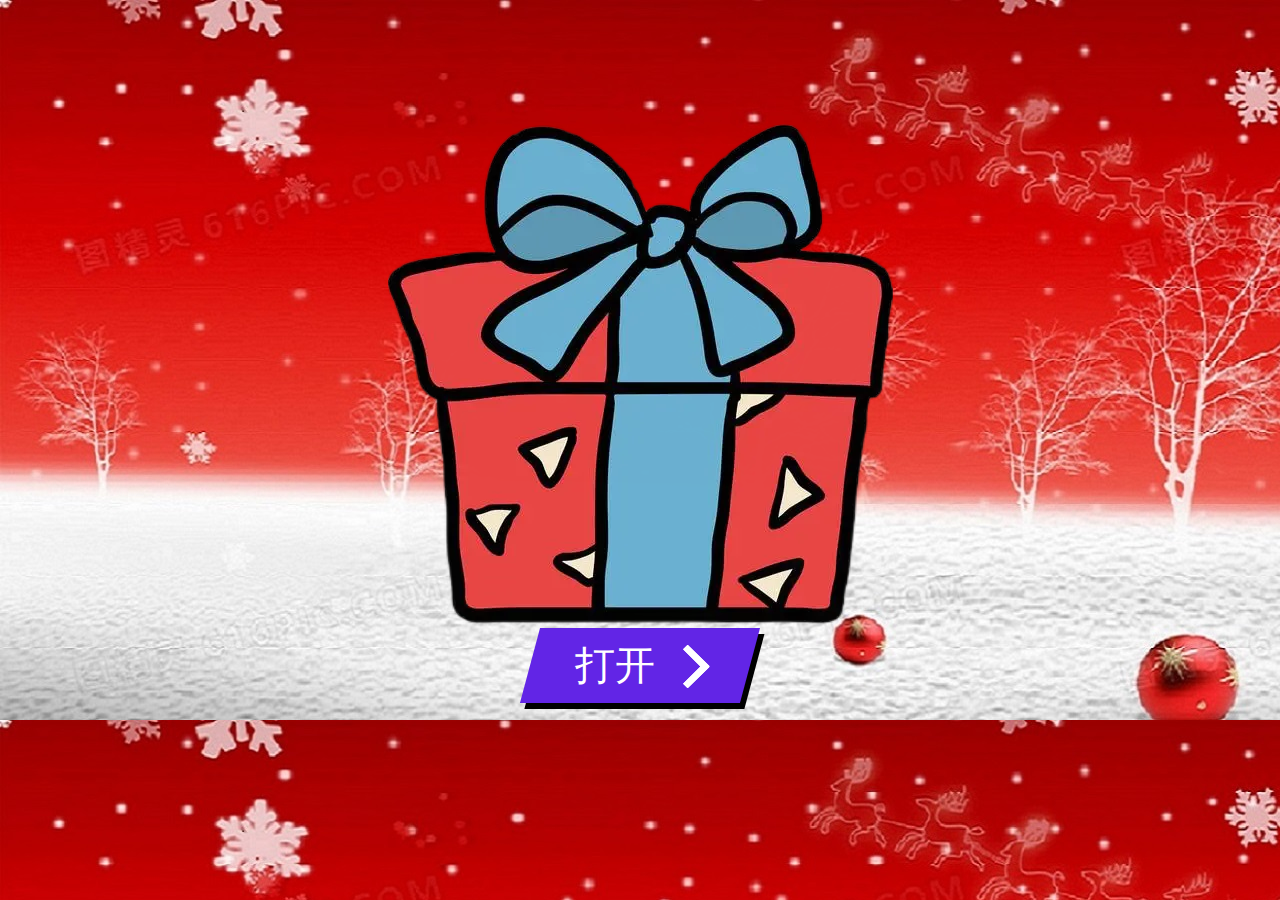
<file: tree.html>
<!DOCTYPE html>
<html>
<head>
<meta http-equiv="Content-Type" content="text/html; charset=utf-8" />
<title>bounce</title>
<style>
.main{ text-align: center;}
.bounce{
	animation-name: bounce;
	-webkit-animation-name: bounce;	

	animation-duration: 1.6s;	
	-webkit-animation-duration: 1.6s;

	animation-timing-function: ease;	
	-webkit-animation-timing-function: ease;	
	
	transform-origin: 50% 100%;
	-ms-transform-origin: 50% 100%;
	-webkit-transform-origin: 50% 100%; 	
}

@keyframes bounce {
	0% {
		transform: translateY(0%) scaleY(0.6);
	}
	60%{
		transform: translateY(-100%) scaleY(1.1);
	}
	70%{
		transform: translateY(0%) scaleY(0.95) scaleX(1.05);
	}
	80%{
		transform: translateY(0%) scaleY(1.05) scaleX(1);
	}	
	90%{
		transform: translateY(0%) scaleY(0.95) scaleX(1);
	}				
	100%{
		transform: translateY(0%) scaleY(1) scaleX(1);
	}	
}

@-webkit-keyframes bounce {
	0% {
		-webkit-transform: translateY(0%) scaleY(0.6);
	}
	60%{
		-webkit-transform: translateY(-100%) scaleY(1.1);
	}
	70%{
		-webkit-transform: translateY(0%) scaleY(0.95) scaleX(1.05);
	}
	80%{
		-webkit-transform: translateY(0%) scaleY(1.05) scaleX(1);
	}	
	90%{
		-webkit-transform: translateY(0%) scaleY(0.95) scaleX(1);
	}				
	100%{
		-webkit-transform: translateY(0%) scaleY(1) scaleX(1);
	}		
}
/* 按钮特效 */
@import url('https://fonts.googleapis.com/css?family=Poppins:900i');

* {
  box-sizing: border-box;
}

body {
  height: 90vh;
  display: flex;
  justify-content: center;
  align-items: center;
  background-image: url(./fonts/ground.jpg);
}

.wrapper {
  display: flex;
  justify-content: center;
}

.cta {
    display: flex;
    padding: 10px 45px;
    text-decoration: none;
    font-family: 'Poppins', sans-serif;
    font-size: 40px;
    color: white;
    background: #6225E6;
    transition: 1s;
    box-shadow: 6px 6px 0 black;
    -webkit-transform: skewX(-15deg);
            transform: skewX(-15deg);
}

.cta:focus {
   outline: none; 
}

.cta:hover {
    transition: 0.5s;
    box-shadow: 10px 10px 0 #FBC638;
}

.cta span:nth-child(2) {
    transition: 0.5s;
    margin-right: 0px;
}

.cta:hover  span:nth-child(2) {
    transition: 0.5s;
    margin-right: 45px;
}

  span {
    -webkit-transform: skewX(15deg);
            transform: skewX(15deg) 
  }

  span:nth-child(2) {
    width: 20px;
    margin-left: 30px;
    position: relative;
    top: 12%;
  }
  
/**************SVG****************/

path.one {
    transition: 0.4s;
    -webkit-transform: translateX(-60%);
            transform: translateX(-60%);
}

path.two {
    transition: 0.5s;
    -webkit-transform: translateX(-30%);
            transform: translateX(-30%);
}

.cta:hover path.three {
    -webkit-animation: color_anim 1s infinite 0.2s;
            animation: color_anim 1s infinite 0.2s;
}

.cta:hover path.one {
    -webkit-transform: translateX(0%);
            transform: translateX(0%);
    -webkit-animation: color_anim 1s infinite 0.6s;
            animation: color_anim 1s infinite 0.6s;
}

.cta:hover path.two {
    -webkit-transform: translateX(0%);
            transform: translateX(0%);
    -webkit-animation: color_anim 1s infinite 0.4s;
            animation: color_anim 1s infinite 0.4s;
}

/* SVG animations */

@-webkit-keyframes color_anim {
    0% {
        fill: white;
    }
    50% {
        fill: #FBC638;
    }
    100% {
        fill: white;
    }
}

@keyframes color_anim {
    0% {
        fill: white;
    }
    50% {
        fill: #FBC638;
    }
    100% {
        fill: white;
    }
}

</style>
</head>

<body>
<div class="main">
<div id="object" class="bounce">
	<div style="position: relative;">
		<img src="./fonts/gift(1)(1).png"/>
		
		<div class="wrapper">
		  <a class="cta" href="index.html">
		    <span>打开</span>
		    <span>
		      <svg width="66px" height="43px" viewBox="0 0 66 43" version="1.1" xmlns="http://www.w3.org/2000/svg" xmlns:xlink="http://www.w3.org/1999/xlink">
		        <g id="arrow" stroke="none" stroke-width="1" fill="none" fill-rule="evenodd">
		          <path class="one" d="M40.1543933,3.89485454 L43.9763149,0.139296592 C44.1708311,-0.0518420739 44.4826329,-0.0518571125 44.6771675,0.139262789 L65.6916134,20.7848311 C66.0855801,21.1718824 66.0911863,21.8050225 65.704135,22.1989893 C65.7000188,22.2031791 65.6958657,22.2073326 65.6916762,22.2114492 L44.677098,42.8607841 C44.4825957,43.0519059 44.1708242,43.0519358 43.9762853,42.8608513 L40.1545186,39.1069479 C39.9575152,38.9134427 39.9546793,38.5968729 40.1481845,38.3998695 C40.1502893,38.3977268 40.1524132,38.395603 40.1545562,38.3934985 L56.9937789,21.8567812 C57.1908028,21.6632968 57.193672,21.3467273 57.0001876,21.1497035 C56.9980647,21.1475418 56.9959223,21.1453995 56.9937605,21.1432767 L40.1545208,4.60825197 C39.9574869,4.41477773 39.9546013,4.09820839 40.1480756,3.90117456 C40.1501626,3.89904911 40.1522686,3.89694235 40.1543933,3.89485454 Z" fill="#FFFFFF"></path>
		          <path class="two" d="M20.1543933,3.89485454 L23.9763149,0.139296592 C24.1708311,-0.0518420739 24.4826329,-0.0518571125 24.6771675,0.139262789 L45.6916134,20.7848311 C46.0855801,21.1718824 46.0911863,21.8050225 45.704135,22.1989893 C45.7000188,22.2031791 45.6958657,22.2073326 45.6916762,22.2114492 L24.677098,42.8607841 C24.4825957,43.0519059 24.1708242,43.0519358 23.9762853,42.8608513 L20.1545186,39.1069479 C19.9575152,38.9134427 19.9546793,38.5968729 20.1481845,38.3998695 C20.1502893,38.3977268 20.1524132,38.395603 20.1545562,38.3934985 L36.9937789,21.8567812 C37.1908028,21.6632968 37.193672,21.3467273 37.0001876,21.1497035 C36.9980647,21.1475418 36.9959223,21.1453995 36.9937605,21.1432767 L20.1545208,4.60825197 C19.9574869,4.41477773 19.9546013,4.09820839 20.1480756,3.90117456 C20.1501626,3.89904911 20.1522686,3.89694235 20.1543933,3.89485454 Z" fill="#FFFFFF"></path>
		          <path class="three" d="M0.154393339,3.89485454 L3.97631488,0.139296592 C4.17083111,-0.0518420739 4.48263286,-0.0518571125 4.67716753,0.139262789 L25.6916134,20.7848311 C26.0855801,21.1718824 26.0911863,21.8050225 25.704135,22.1989893 C25.7000188,22.2031791 25.6958657,22.2073326 25.6916762,22.2114492 L4.67709797,42.8607841 C4.48259567,43.0519059 4.17082418,43.0519358 3.97628526,42.8608513 L0.154518591,39.1069479 C-0.0424848215,38.9134427 -0.0453206733,38.5968729 0.148184538,38.3998695 C0.150289256,38.3977268 0.152413239,38.395603 0.154556228,38.3934985 L16.9937789,21.8567812 C17.1908028,21.6632968 17.193672,21.3467273 17.0001876,21.1497035 C16.9980647,21.1475418 16.9959223,21.1453995 16.9937605,21.1432767 L0.15452076,4.60825197 C-0.0425130651,4.41477773 -0.0453986756,4.09820839 0.148075568,3.90117456 C0.150162624,3.89904911 0.152268631,3.89694235 0.154393339,3.89485454 Z" fill="#FFFFFF"></path>
		        </g>
		      </svg>
		    </span> 
		  </a>
		</div>
		
	</div>
</div>
</div>
</body>
</html>
</file>
